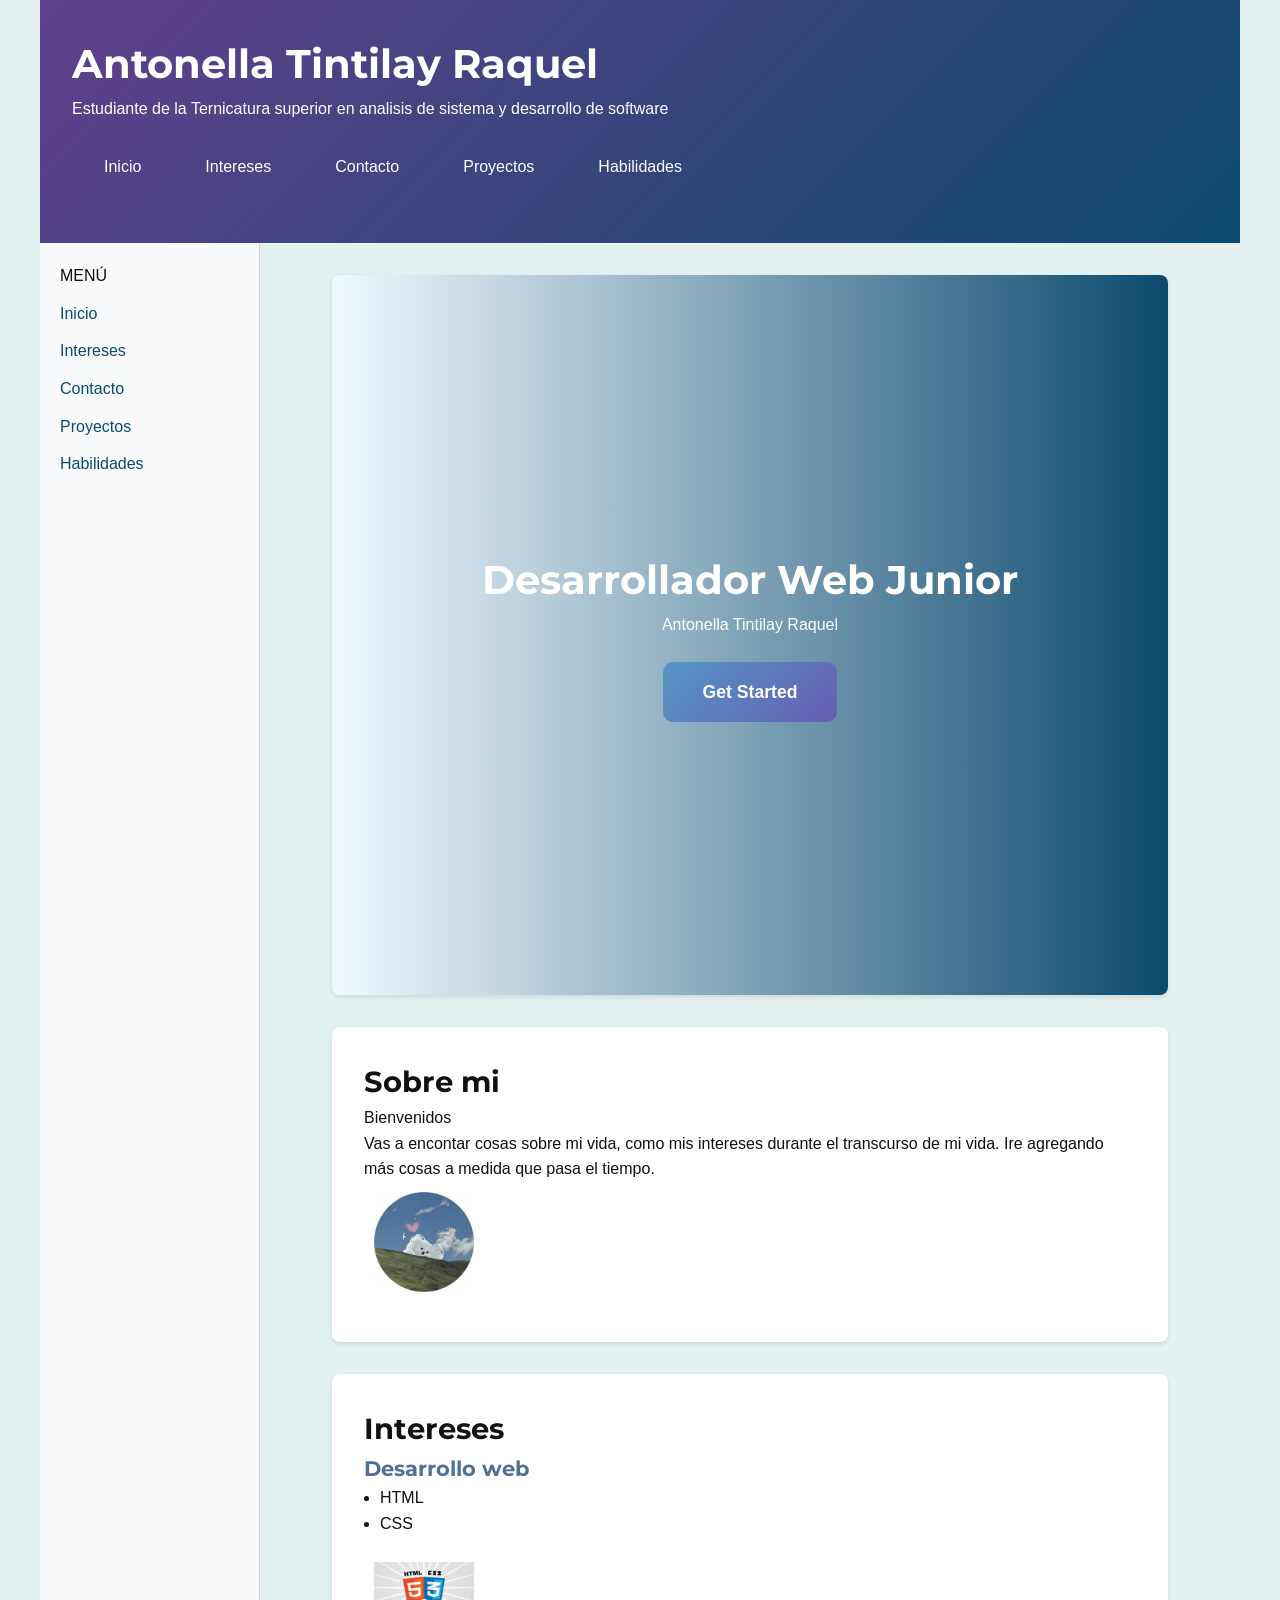
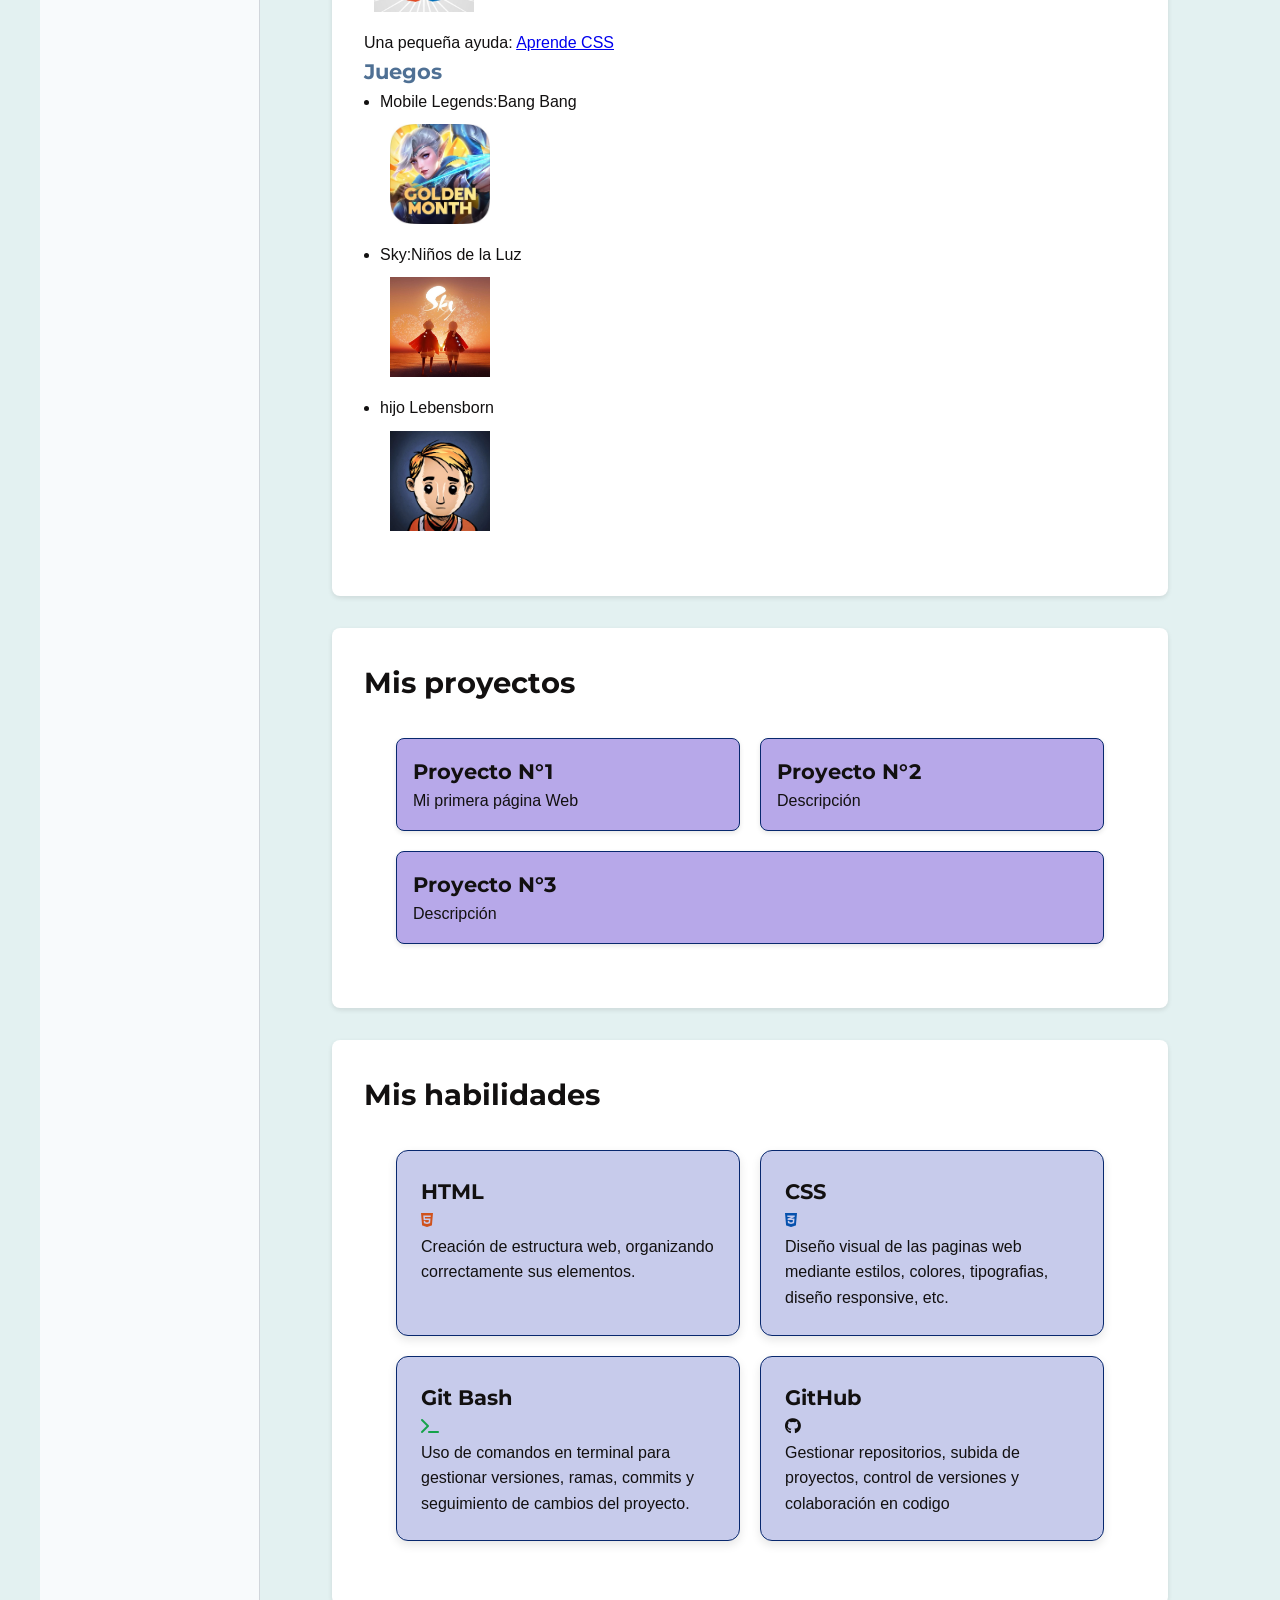
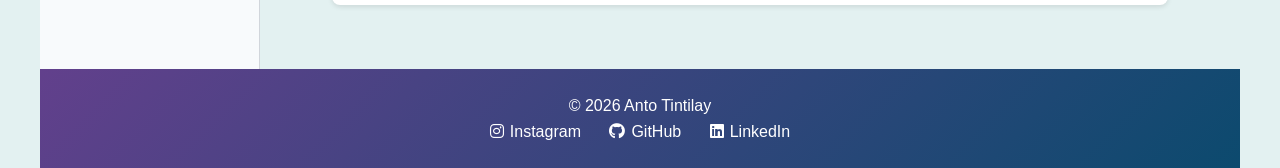
<file: index.html>
<!DOCTYPE html>
<html lang="es">
<head>
    <meta charset="UTF-8">
    <meta name="viewport" content="width=device-width, initial-scale=1.0">
    <title>Mi Primer Sitio</title>
    <link rel="stylesheet" href="style.css">
    <link rel="preconnect" href="https://fonts.googleapis.com">
    <link rel="preconnect" href="https://fonts.gstatic.com" crossorigin>
    <link href="https://fonts.googleapis.com/css2?family=Montserrat:wght@400;600;700&Inter:ital,opsz,wght@0,14..32,100..900;1,14..32,100..900&display=swap" rel="stylesheet">
    <link rel="stylesheet" href="https://cdnjs.cloudflare.com/ajax/libs/font-awesome/6.5.1/css/all.min.css">
</head>
<body>
    <div class="layout">
        <header>
            <div>
                <h1>Antonella Tintilay Raquel</h1>
                <p>Estudiante de la Ternicatura superior en analisis de sistema y desarrollo de software</p>
            </div>
            <nav>
                <a href="#inicio">Inicio</a>
                <a href="#intereses">Intereses</a>
                <a href="contacto.html">Contacto</a>
                <a href="#proyectos">Proyectos</a>
                <a href="#habilidades">Habilidades</a>
            </nav>
        </header>
        <aside>
            <p>MENÚ</p>
            <a href="#inicio">Inicio</a>
            <a href="#intereses">Intereses</a>
            <a href="contacto.html">Contacto</a>
            <a href="#proyectos">Proyectos</a>
            <a href="#habilidades">Habilidades</a>
        </aside>
        <main>
            <section id="hero">
                <h1>Desarrollador Web Junior</h1>
                <p>Antonella Tintilay Raquel</p>
                <a href="#" class="cta">Get Started</a>
            </section>
            <section id="inicio">
                <h2>Sobre mi</h2>
                <p>Bienvenidos</p>
                <p>Vas a encontar cosas sobre mi vida, como mis intereses durante el transcurso de mi vida. Ire agregando más cosas a medida que pasa el tiempo.</p> <!--Añadir más texto-->
                    <img src="perfil.jpg" alt="perro en el cielo y asomandose por una montaña">
            </section>
            <section id="intereses">
                <h2>Intereses</h2>
                <h3>Desarrollo web</h3>
                <ul>
                    <li>HTML</li>
                    <li>CSS</li>
                </ul>
                    <img src="logos.jpg" alt="logos de tecnologias web">
                <p>Una pequeña ayuda:
                    <a href="https://youtu.be/3yM5uXp-T_0?si=2yj6vZVRT90q-2yh" target="_blank">Aprende CSS</a>
                    <h3>Juegos</h3>
                </p>
                <ul>
                    <li>
                        <p>Mobile Legends:Bang Bang</p>
                    <img src="mobilelegends.jpg" alt="personaje femenino de mobilelegends sosteniedo un arco"></li>
                    <li>
                        <p>Sky:Niños de la Luz</p>
                    <img src="sky.jpg" alt="Dos niños tomados de las manos"></li>
                    <li>
                        <p>hijo Lebensborn</p>
                    <img src="MyChild.jpg" alt="Un niño"></li>
                </ul>
            </section>
            <section id="proyectos">
                <h2>Mis proyectos</h2>
                <div class="cards">
                    <article class="card"><h3>Proyecto N°1</h3><p>Mi primera página Web</p></article>
                    <article class="card"><h3>Proyecto N°2</h3><p>Descripción</p></article>
                    <article class="card"><h3>Proyecto N°3</h3><p>Descripción</p></article>
                </div>
            </section>
            <section id="habilidades">
                <h2>Mis habilidades</h2>
                <div class="galeria">
                    <article class="tarjeta">
                        <h3>HTML</h3><i class="fa-brands fa-html5"></i>
                        <P>Creación de estructura web, organizando correctamente sus elementos.</P>
                    </article>
                    <article class="tarjeta">
                        <h3>CSS</h3><i class="fa-brands fa-css3-alt"></i>
                        <p>Diseño visual de las paginas web mediante estilos, colores, tipografias, diseño responsive, etc.</p>
                    </article>
                    <article class="tarjeta">
                        <h3>Git Bash</h3><i class="fa-solid fa-terminal"></i>
                        <p>Uso de comandos en terminal para gestionar versiones, ramas, commits y seguimiento de cambios del proyecto.</p>
                    </article>
                    <article class="tarjeta">
                        <h3>GitHub</h3><i class="fa-brands fa-github"></i>
                        <p>Gestionar repositorios, subida de proyectos, control de versiones y colaboración en codigo</p>
                    </article>
                </div>
            </section>

        </main>
        <footer>
            <p>&copy; 2026 Anto Tintilay</p>
            <a href="#"><i class="fa-brands fa-instagram"></i>Instagram</a>
            <a href="#"><i class="fa-brands fa-github"></i>GitHub</a>
            <a href="#"><i class="fa-brands fa-linkedin"></i>LinkedIn</a>
        </footer>
    </div>
</body>
</file>
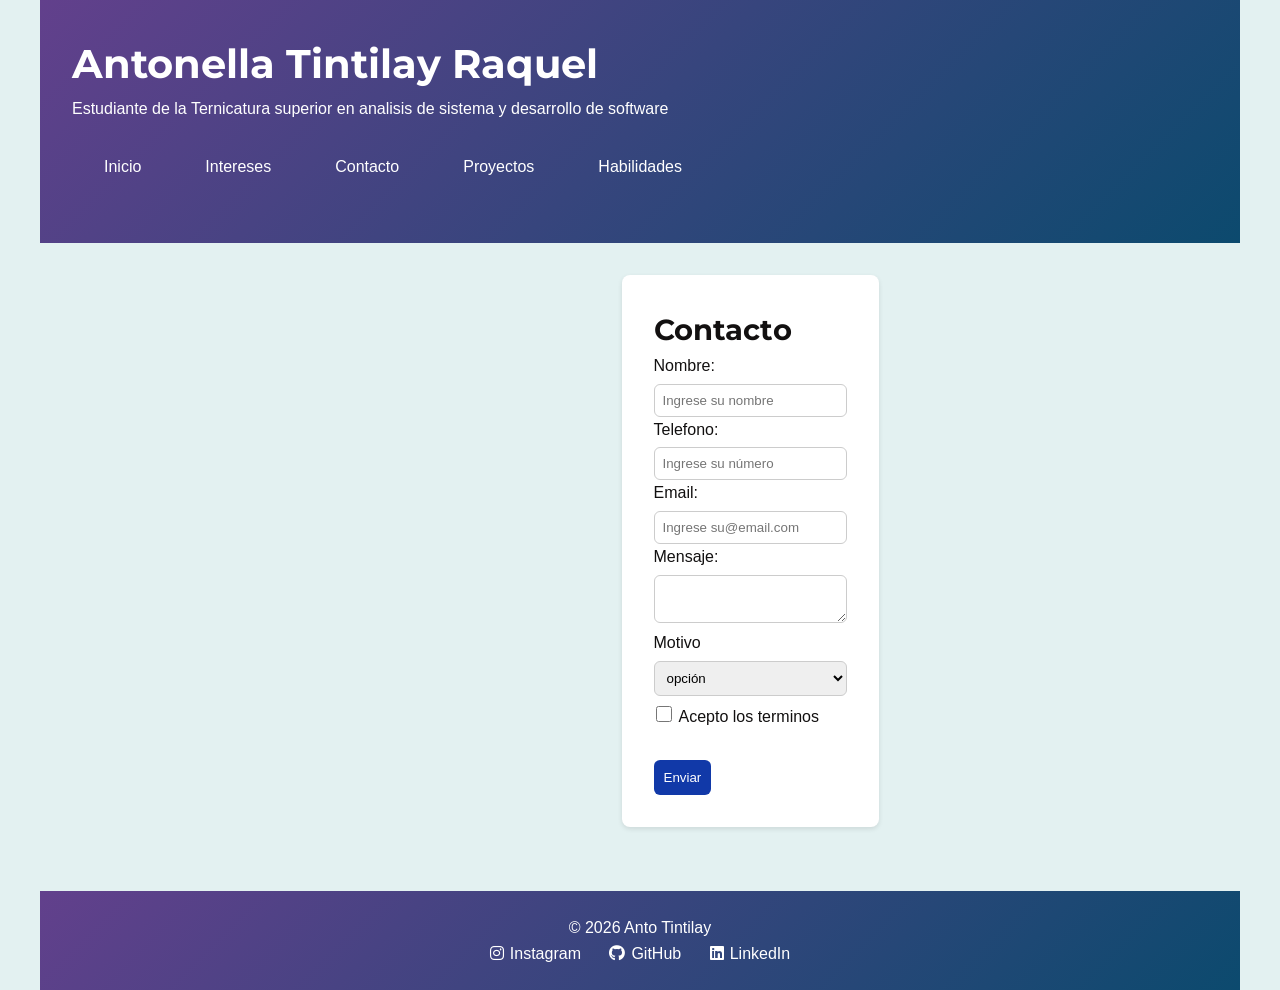
<file: contacto.html>
<!DOCTYPE html>
<html lang="es">
<head>
    <meta charset="UTF-8">
    <meta name="viewport" content="width=device-width, initial-scale=1.0">
    <title>Mi Primer Sitio</title>
    <link rel="stylesheet" href="style.css">
    <link href="https://fonts.googleapis.com/css2?family=Montserrat:wght@400;600;700&Inter:ital,opsz,wght@0,14..32,100..900;1,14..32,100..900&display=swap" rel="stylesheet">
    <link rel="stylesheet" href="https://cdnjs.cloudflare.com/ajax/libs/font-awesome/6.5.1/css/all.min.css">
</head>
<body>
    <div class="layout">
        <header>
            <div>
                <h1>Antonella Tintilay Raquel</h1>
                <p>Estudiante de la Ternicatura superior en analisis de sistema y desarrollo de software</p>
            </div>
            <nav>
                <a href="index.html">Inicio</a>
                <a href="index.html">Intereses</a>
                <a href="#">Contacto</a>
                <a href="index.html">Proyectos</a>
                <a href="index.html">Habilidades</a>
            </nav>
        </header>
        <main>
            
            <section id="contacto">
                <h2>Contacto</h2>
                <form>
                    <label for="iname">Nombre: </label>
                    <input id="iname" type="text" name="name" placeholder="Ingrese su nombre" required minlength="3"><br>
                    <label for="itelefono">Telefono: </label>
                    <input id="itelefono" type="tel" name="telefono" pattern="[0-9]{10}" placeholder="Ingrese su número" required><br>
                    <label for="iemail">Email: </label>
                    <input id="iemail" type="email" name="email"placeholder="Ingrese su@email.com" required><br>
                    <label for="imensaje">Mensaje: </label>
                    <textarea id="imensaje" name="mensaje" required minlength="10"></textarea><br>
                    <label for="imotivo">Motivo</label>
                    <select id="imotivo" name="motivo" required>
                        <option value="" disabled selected>opción</option>
                        <option value="consulta">consulta</option>
                        <option value="sugerencia">sugerencia</option>
                        <option value="otro">otro</option>
                    </select><br>
                    <label for="iterminos"><input type="checkbox" id="iterminos" name="terminos" required>Acepto los terminos</label><br>
                    <button type="submit" value="enviar">Enviar</button>
                </form>
            </section>
        </main>
        <footer>
            <p>&copy; 2026 Anto Tintilay</p>
            <a href="#"><i class="fa-brands fa-instagram"></i>Instagram</a>
            <a href="#"><i class="fa-brands fa-github"></i>GitHub</a>
            <a href="#"><i class="fa-brands fa-linkedin"></i>LinkedIn</a>
        </footer>
    </div>
</body>
</file>
<file: style.css>
:root {
    --color-primary: #2f3e46;
    --color-secondary: linear-gradient(135deg, #62408c, #0c4a6e);
    --color-text: #121010;
    --color-bg: #e3f1f1;
    --color-whitetext:#ffffff;
    --color-accent:#f1803f;
    --background-color-section:#ffffff;
    --radius: 8px;
    --shadow: 0 2px 5px rgba(0, 0, 0, 0.1);
    --font-main:"Inter", "Segoe UI", Arial, sans-serif;
    --font-title:"Montserrat", "Times New Roman", Times, serif;
}
* {
    margin: 0;
    padding: 0;
    box-sizing: border-box;
}
body {
    font-family: var(--font-main);
    font-size: 1rem;
    line-height: 1.6;
    color: var(--color-text);
    background-color: var(--color-bg);
}
h1{
    font-family:var(--font-title);
    font-size: 2.5rem;
}
h2{
    font-family:var(--font-title);
    font-size: 1.8rem;
}
h3{
    font-family:var(--font-title);
    font-size: 1.3rem;
}

.layout{
    display: grid;
    grid-template-columns: 1fr;
    grid-template-rows: auto 1fr auto;
    grid-template-areas: 
        "header header"
        "sidebar main"
        "footer footer";
    min-height: 100vh;
}

header{grid-area: header;}

aside{ grid-area:sidebar;
    display: none;
    background-color: #f8fafc;
    padding: 20px;
    border-right: 1px solid #d1d5db;
}
aside a{
    display:block;
    margin: 12px 0;
    text-decoration: none;
    color: #0c4a6e;
    font-weight: 500;
    transition: 0.3s;
}
aside a:hover{
    transform: translateX(4px)
}

main{grid-area:main;}
footer{grid-area:footer;}

header {
    display: flex;
    justify-content: space-between;
    align-items: center;
    background: var(--color-secondary);
    color: var(--color-whitetext);
    padding: 2rem;
    flex-wrap:wrap;
}
nav {
    display: flex;
    flex-wrap:wrap;
}
nav a {
    
    color: var(--color-whitetext);
    text-decoration: none;
    margin: 2rem;
    transition: 0.3s;
}
nav a:hover {
    color: var(--color-accent);
}
footer {
    background: var(--color-secondary);
    color: var(--color-whitetext);
    text-align:center;
    padding: 1.5rem;
}
footer a{
    color: #ffffff;
    text-decoration: none;
    margin: 0 12px;
    transition: 0.3s;
    font-size: 1rem;
}
footer i{
    margin-right: 6px;
}
footer a:hover{
    color:#93c5fd;
}
main {
    max-width: 900px;
    margin: 0 auto;
    padding: 2rem;
}
section {
    background-color: var(--background-color-section);
    border-radius: var(--radius);
    padding: 2rem;
    margin-bottom: 2rem;
    box-shadow: var(--shadow);
    flex: 1;
}
ul {
    padding-left: 1rem;
    margin-bottom: 1rem;
}
img {
    width: 100px;
    height: auto;
    margin:10px;
}
input, textarea, select{
    width: 100%;
    padding: 8px;
    border: 1px solid #ccc;
    border-radius: 6px;
}
input:focus{
    border:2px solid #1139a8;
    box-shadow: 0 0 4px skyblue;
    outline: none;
}
label{
    display: block;
    margin-bottom: 5px;
}
input:valid{
    border: 2px solid #16A34A;
    background-color:#F0FFF4;
}
input:invalid:not(:placeholder-shown){
    border:2px solid #DC2626;
    background-color: #FEF2F2;
}
input[type="checkbox"]{
    width:20px;
    height: 16px;
    margin-right:5px;
    margin-top: 10px;
    cursor: pointer;
}
button[type="submit"]{
    background-color: #1139a8;
    color: white;
    border:none;
    border-radius: 6px;
    padding: 10px;
    cursor: pointer;
}
button:active{
    transform: translateY(2px);
}
#intereses h3{
    color: rgba(6, 52, 104, 0.705)
}
.cards{
    display: flex;
    flex-wrap: wrap;
    gap: 1.25rem;
    padding: 2rem;
}
.card{
    flex: 1 1 280px;
    border: 1px solid #08286e;
    border-radius: var(--radius);
    transition: 0.3s;
    box-shadow: var(--shadow);
    padding: 1rem;
    background-color: #b7a8e9;
}
.card:hover{
    transform: translateY(-4px);
}
#hero{
    display:flex;
    justify-content: center;
    align-items:center;
    min-height: 80vh;
    background: linear-gradient(to right, #f0f9ff,#0c4a6e);
    color:white;
    flex-direction:column;
    text-align: center;
}
.cta{
    text-decoration: none;
    color:#ffffff;
    background: linear-gradient(135deg, #5497c4, #675db2);
    border-radius: 10px;
    margin-top: 1.5rem;
    padding: 1rem 2.5rem;
    font-size: 1.1rem;
    font-weight: 600;
}
.cta:hover{
    transform: translateY(-2px);
}

.galeria{
    display:grid;
    grid-template-columns: repeat(auto-fit, minmax(280px, 1fr));
    gap: 1.25rem;
    padding: 2rem;
}
.tarjeta{
    border: 1px solid #08286e;;
    border-radius: 12px;
    padding: 1.5rem;
    box-shadow: 0 4px 10px rgb(0,0,0,0.1);
    transition: 0.3s ease;
    background-color: #c7cbeb;
}
.tarjeta:hover{
    transform: translateY(-4px);
}
.fa-html5{
    color:#d0521c;
}
.fa-css3-alt{
    color:#0551ad;
}
.fa-terminal{
    color:#16a34a;
}

@media(min-width: 768px){
    .layout{
        grid-template-columns: 220px 1fr;
        grid-template-areas: 
            "header header" 
            "sidebar main" 
            "footer footer";
    }
    aside{
        display: block;
    }
}

@media (min-width: 1024px){
    .layout{
        max-width: 1200px;
        margin: 0 auto;
    }
}

@media (min-width: 1440px){
    .layout{
        max-width: 1400px;
    }
}
</file>
